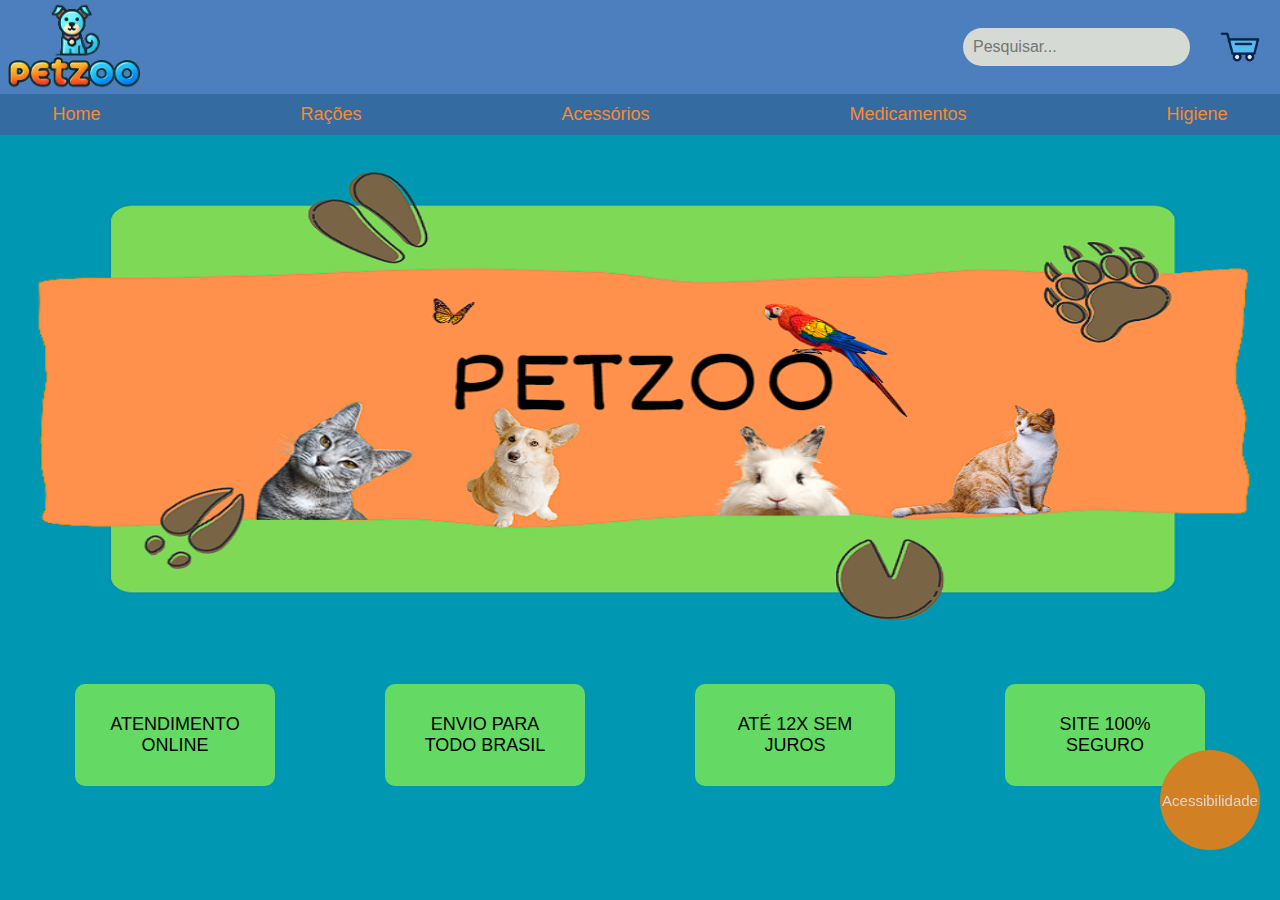
<file: Home/index.html>
<!DOCTYPE html>
<html lang="pt-br">
<head>
    <meta charset="UTF-8">
    <meta name="viewport" content="width=device-width, initial-scale=1.0">
    <title>Petzoo</title>
    <link rel="stylesheet" href="index.css">
</head>
<body>
    <button id="acessibilidade-btn" aria-label="Botão de acessibilidade">Acessibilidade</button>
    <div class="conteudo">
        <header>
            <div class="logo">
                <img src="/Home/imagens/logo transparente.png" alt="Logo Petshop">
            </div>
            <div class="pesquisar">
                <input type="text" placeholder="Pesquisar..." aria-label="Barra de pesquisa">
                <img src="/Home/imagens/carrinho.png" alt="Carrinho de Compras">
            </div>
        </header>

        <nav>
            <ul>
                <li><a href="index.html">Home</a></li>
                <li><a href="/rações/ração.html">Rações</a></li>
                <li><a href="/acessórios/acessorios.html">Acessórios</a></li>
                <li><a href="/medicamentos/medicamentos.html">Medicamentos</a></li>
                <li><a href="/higiene/higiene.html">Higiene</a></li>
            </ul>
        </nav>

        <section class="banner">
            <img src="/Home/imagens/Captura de tela 2024-10-23 204914.png" alt="Imagem de Pets">
        </section>

        <section class="caixas">
            <div class="box">ATENDIMENTO ONLINE </div>
            <div class="box">ENVIO PARA TODO BRASIL</div>
            <div class="box">ATÉ 12X SEM JUROS</div>
            <div class="box">SITE 100% SEGURO</div>
        </section>
    </div>

    <div id="acessibilidade-menu">
        <button onclick="altoContraste()">Alto Contraste</button>
        <button onclick="leitorDeTela()">Leitor de Tela</button>
        <button onclick="zoomIn()">Zoom +</button> 
        <button onclick="zoomOut()">Zoom -</button> 
    </div>
    
    <script src="script.js"></script>
</body>
</html>
</file>
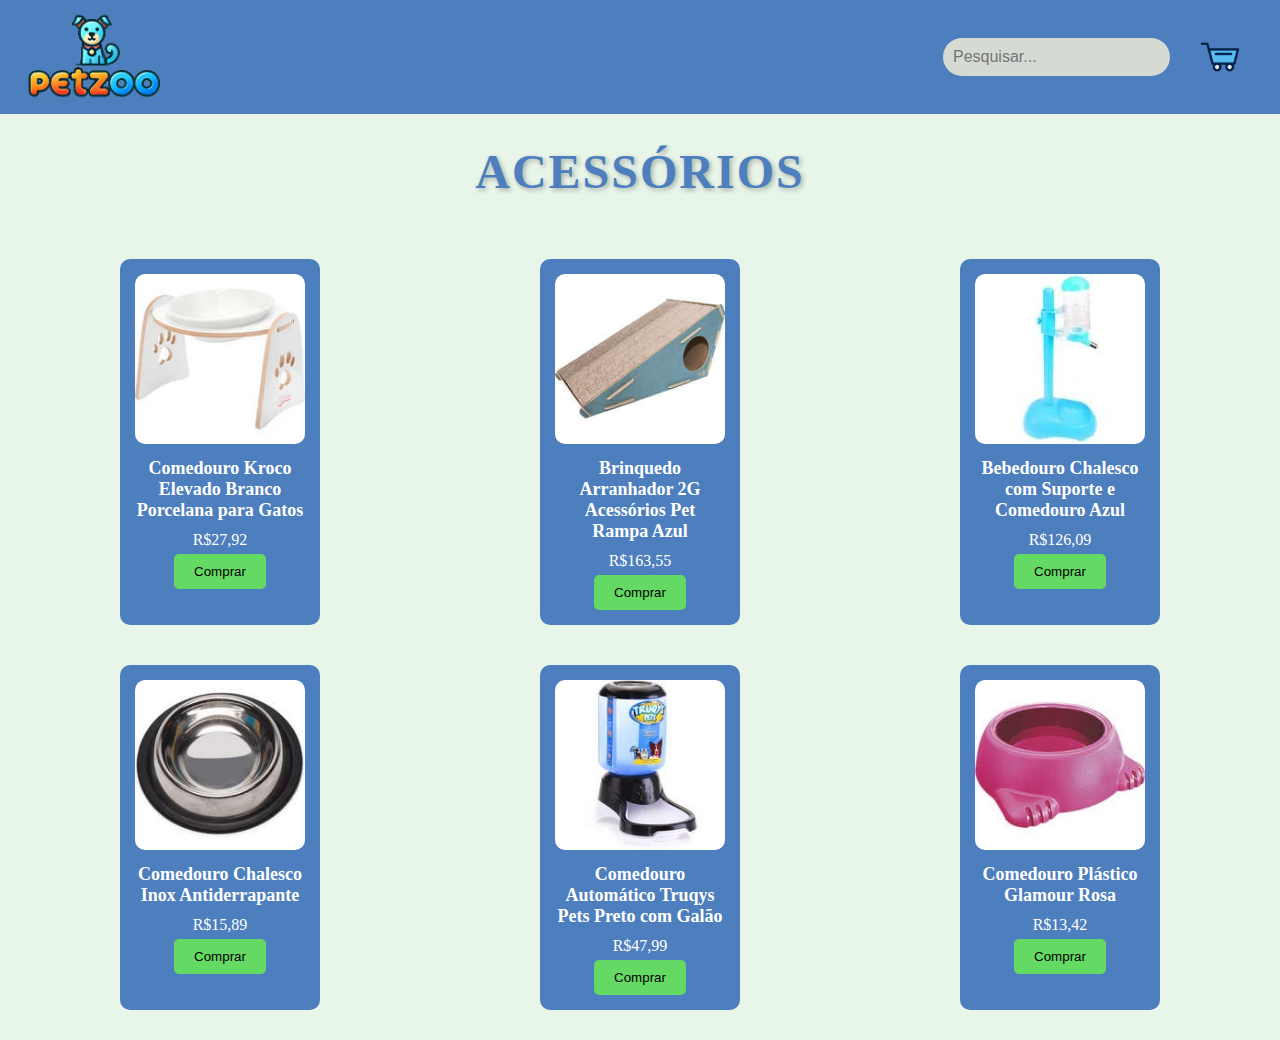
<file: acessórios/acessorios.html>
<!DOCTYPE html>
<html lang="pt-br">
<head>
    <meta charset="UTF-8">
    <meta name="viewport" content="width=device-width, initial-scale=1.0">
    <title>Petzoo</title>
    <link rel="stylesheet" href="acessorios.css">
</head>
<body>
    
    <header>
        <div class="logo">
            <img src="/acessórios/imagens/logo transparente.png" alt="Logo Petshop">
        </div>
        <div class="pesquisar">
            <input type="text" placeholder="Pesquisar...">
            <img src="/acessórios/imagens/carrinho.png" alt="Carrinho de Compras">
        </div>
    </header>
    
    <main>
        <h1>Acessórios</h1>
        <section class="produtos">
            <div class="produto">
                <img src="/acessórios/imagens/31027531261_Comedouro_Kroco_Elevado_Branco_Porcelana_para_Gatos_(1).webp" alt="Comedouro Kroco Elevado Branco Porcelana para Gatos">
                <h2>Comedouro Kroco Elevado Branco Porcelana para Gatos</h2>
                <p>R$27,92</p>
                <button>Comprar</button>
            </div>

            <div class="produto">
                <img src="/acessórios/imagens/arranhador.jpg" alt="Brinquedo Arranhador 2G Acessórios Pet Rampa Azul">
                <h2>Brinquedo Arranhador 2G Acessórios Pet Rampa Azul</h2>
                <p>R$163,55</p>
                <button>Comprar</button>
            </div>

            <div class="produto">
                <img src="/acessórios/imagens/bebedouro.webp" alt="Bebedouro Chalesco com Suporte e Comedouro Azul">
                <h2>Bebedouro Chalesco com Suporte e Comedouro Azul</h2>
                <p>R$126,09</p>
                <button>Comprar</button>
            </div>

            <div class="produto">
                <img src="/acessórios/imagens/comedouro.jpg" alt="Comedouro Chalesco Inox Antiderrapante">
                <h2>Comedouro Chalesco Inox Antiderrapante</h2>
                <p>R$15,89</p>
                <button>Comprar</button>
            </div>

            <div class="produto">
                <img src="/acessórios/imagens/Comedouro_Automático_Truqys_Pets_Preto_com_Galão_-_1_Kg_1948868_1.webp" alt="Comedouro Automático Truqys Pets Preto com Galão">
                <h2>Comedouro Automático Truqys Pets Preto com Galão</h2>
                <p>R$47,99</p>
                <button>Comprar</button>
            </div>

            <div class="produto">
                <img src="/acessórios/imagens/Comedouro_Plástico_Glamour_Rosa_2524774.webp" alt="Comedouro Plástico Glamour Rosa">
                <h2>Comedouro Plástico Glamour Rosa</h2>
                <p>R$13,42</p>
                <button>Comprar</button>
            </div>
            
        </section>
    </main>
    <script src="acessorios.js">
    </script>
</body>
</html>
</file>
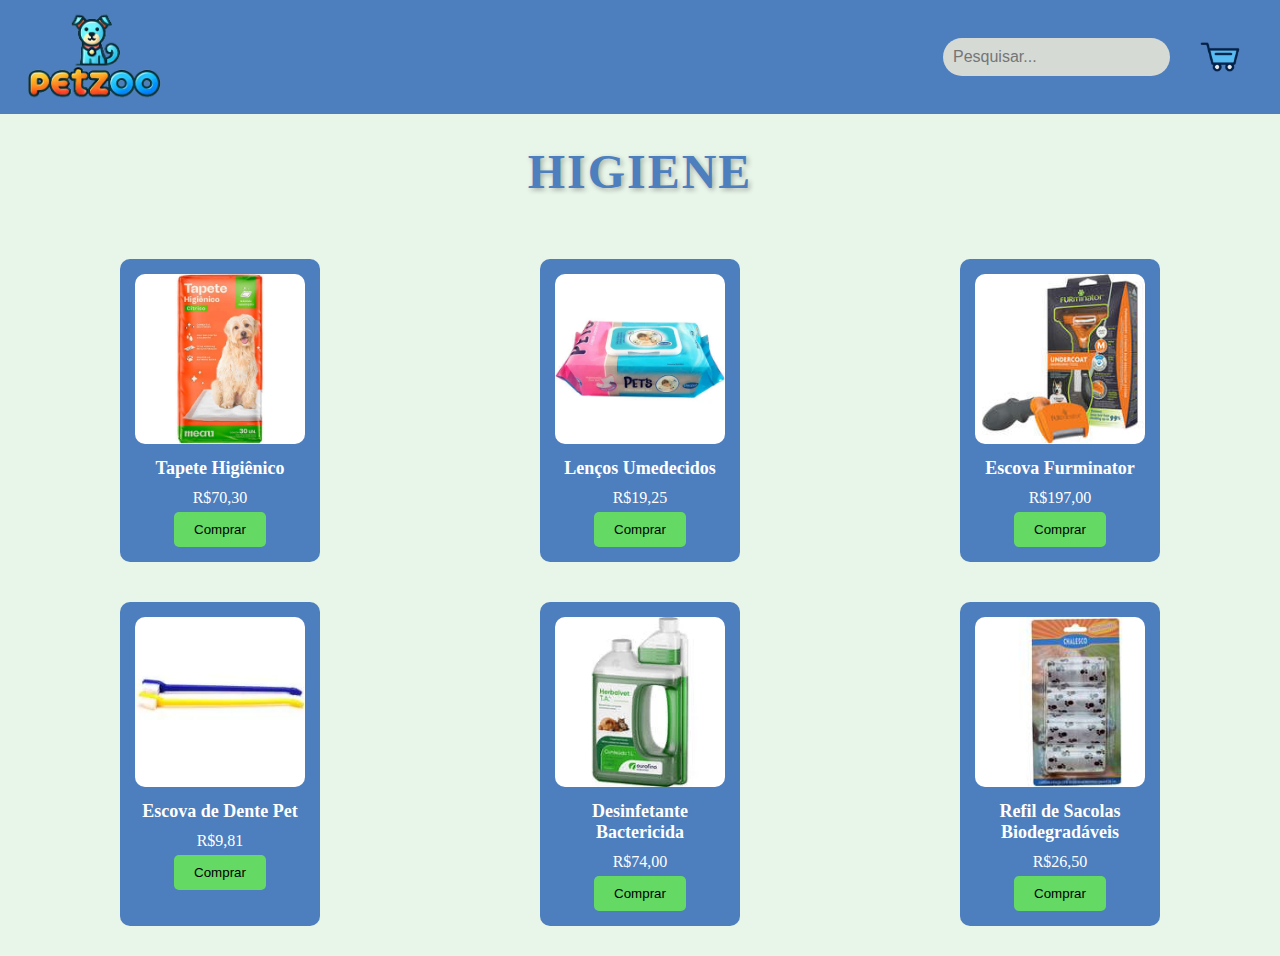
<file: higiene/higiene.html>
<!DOCTYPE html>
<html lang="pt-br">
<head>
    <meta charset="UTF-8">
    <meta name="viewport" content="width=device-width, initial-scale=1.0">
    <title>Petzoo</title>
    <link rel="stylesheet" href="higiene.css">
</head>
<body>
    
    <header>
        <div class="logo">
            <img src="/higiene/imagens/logo transparente.png" alt="Logo Petshop">
        </div>
        <div class="pesquisar">
            <input type="text" placeholder="Pesquisar...">
            <img src="/higiene/imagens/carrinho.png" alt="Carrinho de Compras">
        </div>
    </header>
    
    <main>
        <h1>Higiene</h1>
        <section class="produtos">
            <div class="produto">
                <img src="/higiene/imagens/Tapete_Higiênico_Super_Me.jpg" alt="Tapete higienico">
                <h2>Tapete Higiênico</h2>
                <p>R$70,30</p>
                <button>Comprar</button>
            </div>

            <div class="produto">
                <img src="/higiene/imagens/Lenços-Umedecidos-Chalesco---80-Toalhas.jpg" alt="Lenços Umedecidos">
                <h2>Lenços Umedecidos</h2>
                <p>R$19,25 </p>
                <button>Comprar</button>
            </div>

            <div class="produto">
                <img src="/higiene/imagens/Escova_Furminator_New_Cães_Pelo_Curto_2316473_1_M.jpg" alt="Escova Furminator">
                <h2>Escova Furminator</h2>
                <p>R$197,00</p>
                <button>Comprar</button>
            </div>

            <div class="produto">
                <img src="/higiene/imagens/escolva de dente.jpg" alt="Escova de Dente Pet">
                <h2>Escova de Dente Pet</h2>
                <p>R$9,81 </p>
                <button>Comprar</button>
            </div>

            <div class="produto">
                <img src="/higiene/imagens/Desinfetante_Bactericida_Herbalvet_T.jpg" alt="Desinfetante Bactericida">
                <h2>Desinfetante Bactericida</h2>
                <p>R$74,00 </p>
                <button>Comprar</button>
            </div>

            <div class="produto">
                <img src="/higiene/imagens/refil sacolas.jpg" alt="Refil de Sacolas Biodegradáveis">
                <h2>Refil de Sacolas Biodegradáveis</h2>
                <p>R$26,50</p>
                <button>Comprar</button>
            </div>
            
        </section>
    </main>
    <script src="higiene.js">
    </script>
</body>
</html>
</file>
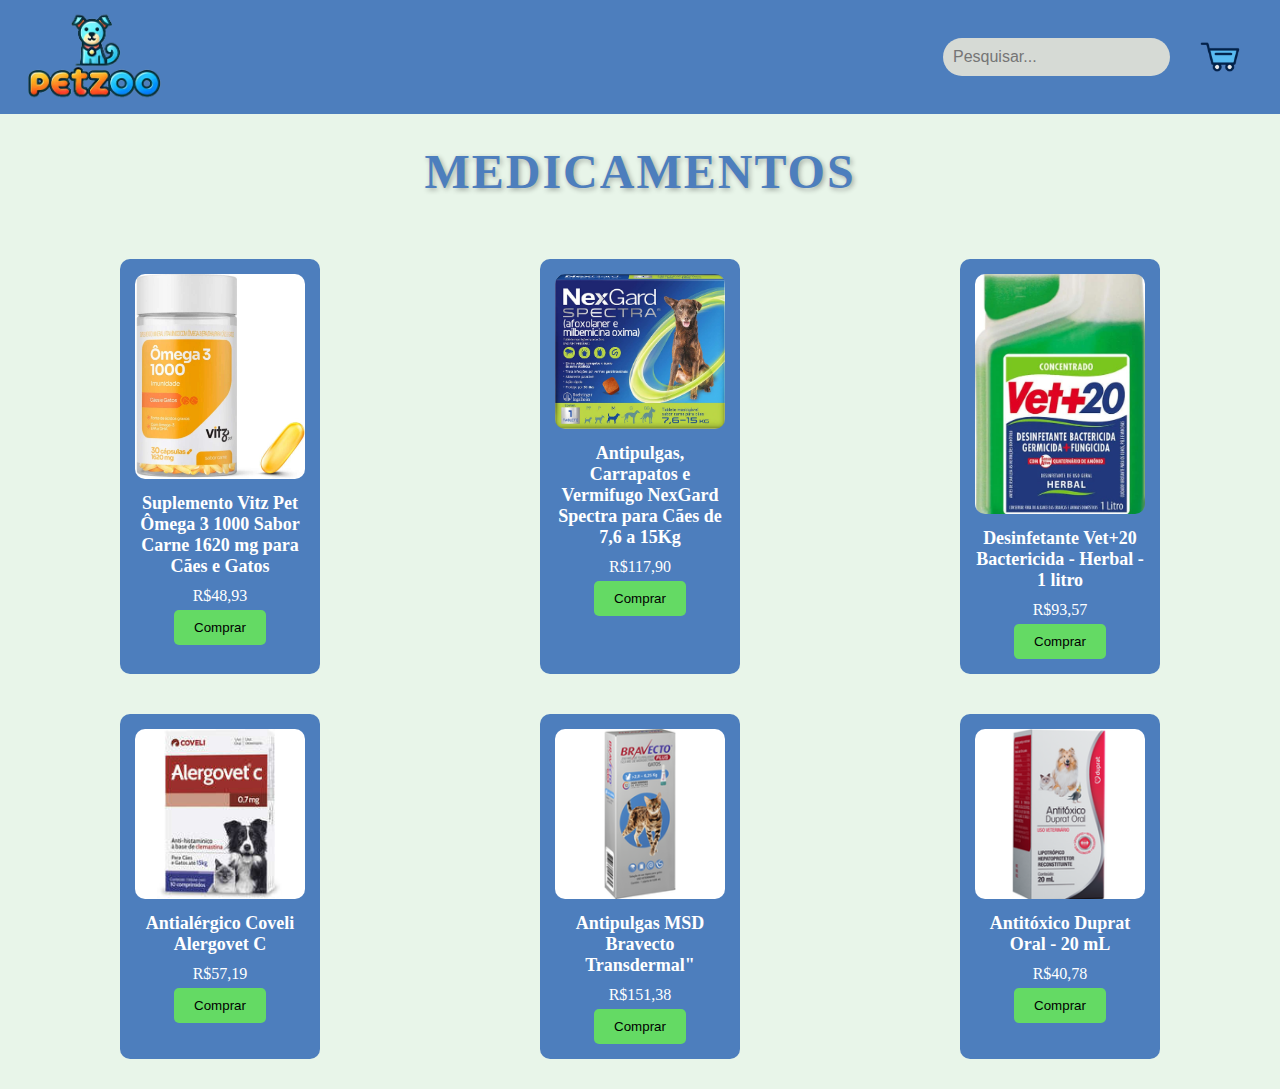
<file: medicamentos/medicamentos.html>
<!DOCTYPE html>
<html lang="pt-br">
<head>
    <meta charset="UTF-8">
    <meta name="viewport" content="width=device-width, initial-scale=1.0">
    <title>Petzoo</title>
    <link rel="stylesheet" href="medicamentos.css">
</head>
<body>
    
    <header>
        <div class="logo">
            <img src="/medicamentos/imagens/logo transparente.png" alt="Logo Petshop">
        </div>
        <div class="pesquisar">
            <input type="text" placeholder="Pesquisar...">
            <img src="/medicamentos/imagens/carrinho.png" alt="Carrinho de Compras">
        </div>
    </header>
    
    <main>
        <h1>Medicamentos</h1>
        <section class="produtos">
            <div class="produto">
                <img src="/medicamentos/imagens/medicamentos 1.jpg" alt="Suplemento Vitz Pet Ômega 3 1000 Sabor Carne 1620 mg para Cães eGatos">
                <h2>Suplemento Vitz Pet Ômega 3 1000 Sabor Carne 1620 mg para Cães e Gatos</h2>
                <p>R$48,93</p>
                <button>Comprar</button>
            </div>

            <div class="produto">
                <img src="/medicamentos/imagens/medicamentos 2.jpg" alt="Antipulgas, Carrapatos e Vermifugo NexGard Spectra para Cães de 7,6 a 15Kg">
                <h2>Antipulgas, Carrapatos e Vermifugo NexGard Spectra para Cães de 7,6 a 15Kg</h2>
                <p>R$117,90</p>
                <button>Comprar</button>
            </div>

            <div class="produto">
                <img src="/medicamentos/imagens/medicamentos 5.png" alt="Desinfetante Vet+20 Bactericida - Herbal - 1 litro">
                <h2>Desinfetante Vet+20 Bactericida - Herbal - 1 litro</h2>
                <p>R$93,57</p>
                <button>Comprar</button>
            </div>

            <div class="produto">
                <img src="/medicamentos/imagens/Antialérgico_Coveli_Alergovet_C_-_0_7mg_3103135.jpg" alt="Antialérgico Coveli Alergovet C">
                <h2>Antialérgico Coveli Alergovet C</h2>
                <p>R$57,19</p>
                <button>Comprar</button>
            </div>

            <div class="produto">
                <img src="/medicamentos/imagens/Antipulgas_MSD_Bravecto_Transdermal_Plus_para_Gatos_de_2_8_a_6_25_Kg_-_1_Pipeta_2650204-1_(3).webp" alt="Antipulgas MSD Bravecto Transdermal">
                <h2>Antipulgas MSD Bravecto Transdermal"</h2>
                <p>R$151,38</p>
                <button>Comprar</button>
            </div>

            <div class="produto">
                <img src="/medicamentos/imagens/Antitóxico_Duprat_Oral_-_20_mL_3103152.webp" alt="Antitóxico Duprat Oral - 20 mL">
                <h2>Antitóxico Duprat Oral - 20 mL</h2>
                <p>R$40,78</p>
                <button>Comprar</button>
            </div>
            
        </section>
    </main>
    <script src="medicamentos.js">
    </script>
</body>
</html>
</file>
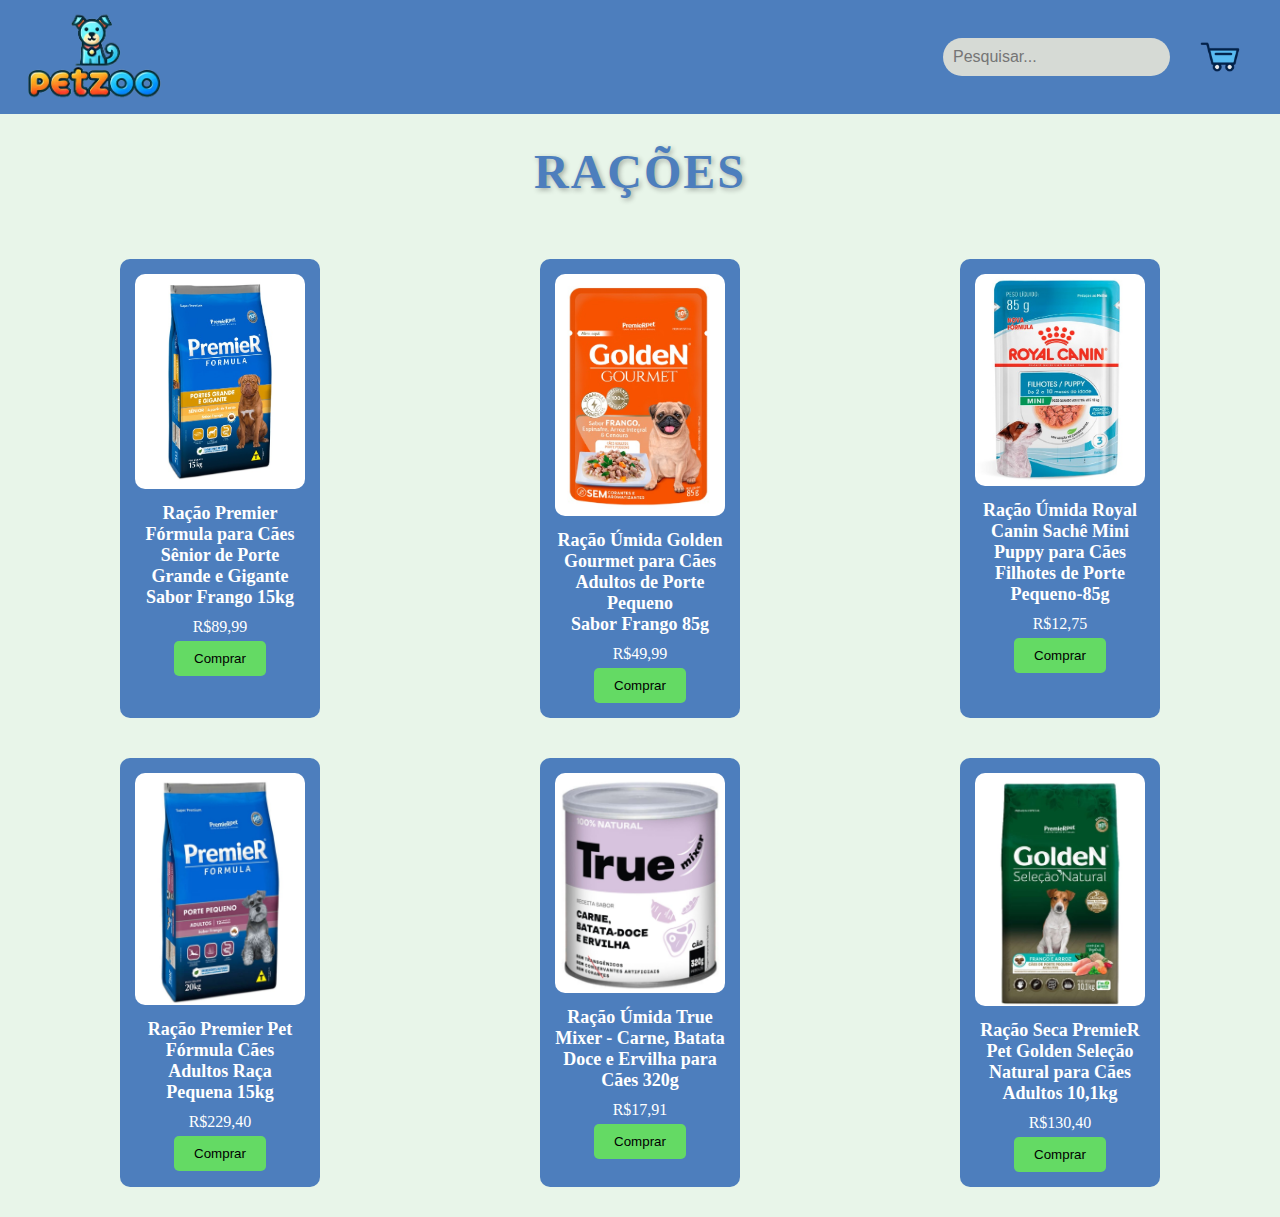
<file: rações/ração.html>
<!DOCTYPE html>
<html lang="pt-br">
<head>
    <meta charset="UTF-8">
    <meta name="viewport" content="width=device-width, initial-scale=1.0">
    <title>Petzoo</title>
    <link rel="stylesheet" href="ração.css">
</head>
<body>
    
    <header>
        <div class="logo">
            <img src="/rações/imagens/logo transparente.png" alt="Logo Petshop">
        </div>
        <div class="pesquisar">
            <input type="text" placeholder="Pesquisar...">
            <img src="/rações/imagens/carrinho.png" alt="Carrinho de Compras">
        </div>
    </header>
    
    <main>
        <h1>Rações</h1>
        <section class="produtos">
            <div class="produto">
                <img src="/rações/imagens/Ração Premier Fórmula para Cães Sênior de Porte Grande e Gigante Sabor Frango 15kg.jpg" alt="Ração Premier Fórmula para Cães Sênior de Porte Grande e Gigante Sabor Frango 15kg">
                <h2>Ração Premier Fórmula para Cães Sênior de Porte Grande e Gigante Sabor Frango 15kg</h2>
                <p>R$89,99</p>
                <button>Comprar</button>
            </div>

            <div class="produto">
                <img src="/rações/imagens/Ração Úmida Golden Gourmet para Cães Adultos de Porte Pequeno Sabor Frango 85g.jpg" alt="Ração Úmida Golden Gourmet para Cães Adultos de Porte Pequeno Sabor Frango 85g">
                <h2>Ração Úmida Golden Gourmet para Cães Adultos de Porte Pequeno Sabor Frango 85g</h2>
                <p>R$49,99</p>
                <button>Comprar</button>
            </div>

            <div class="produto">
                <img src="/rações/imagens/Ração Úmida Royal Canin Sachê Mini Puppy para Cães Filhotes de Porte Pequeno - 85 g.jpg" alt="Ração Úmida Royal Canin Sachê Mini Puppy para Cães Filhotes de Porte Pequeno - 85 g">
                <h2>Ração Úmida Royal Canin Sachê Mini Puppy para Cães Filhotes de Porte Pequeno-85g</h2>
                <p>R$12,75</p>
                <button>Comprar</button>
            </div>

            <div class="produto">
                <img src="/rações/imagens/ração 1.jpg" alt="Ração Premier Pet Fórmula Cães Adultos Raça Pequena 15kg ">
                <h2>Ração Premier Pet Fórmula Cães Adultos Raça Pequena 15kg</h2>
                <p>R$229,40 </p>
                <button>Comprar</button>
            </div>

            <div class="produto">
                <img src="/rações/imagens/ração 2.jpg" alt="Ração Úmida True Mixer - Carne, Batata Doce e Ervilha para Cães 320g ">
                <h2>Ração Úmida True Mixer - Carne, Batata Doce e Ervilha para Cães 320g</h2>
                <p>R$17,91 </p>
                <button>Comprar</button>
            </div>

            <div class="produto">
                <img src="/rações/imagens/ração 3.jpg" alt="Ração Seca PremieR Pet Golden Seleção Natural para Cães Adultos 10,1kg ">
                <h2>Ração Seca PremieR Pet Golden Seleção Natural para Cães Adultos 10,1kg</h2>
                <p>R$130,40</p>
                <button>Comprar</button>
            </div>
            
        </section>
    </main>
    <script src="ração.js">
    </script>
</body>
</html>
</file>
<file: Home/index.css>
* {
    margin: 0;
    padding: 0;
    box-sizing: border-box;
    font-family: Arial, sans-serif;
}

body {
    background-color: #0097b2;
    transform: scale(var(--zoom-level));
    transform-origin: top left;
}

header {
    display: flex;
    justify-content: space-between;
    align-items: center;
    background-color: #4d7ebd;
}

.logo img {
    width: 150px;
}

.pesquisar {
    display: flex;
    align-items: center;
}

.pesquisar input {
    padding: 10px;
    font-size: 16px;
    border: none;
    border-radius: 20px;
    margin-right: 10px;
    background-color: #d6dad5;
}

.pesquisar img {
    width: 80px;
    cursor: pointer;
}

nav {
    background-color: #346ba1;
    padding: 10px 0;
}

nav ul {
    display: flex;
    justify-content: center;
    list-style: none;
}

nav ul li {
    margin: 0 100px;
}

nav ul li a {
    color: rgb(255, 136, 39);
    text-decoration: none;
    font-size: 18px;
}

.banner img {
    width: 100%;
    height: auto;
    max-height: 525px;
}

.caixas {
    display: flex;
    justify-content: space-around;
    padding: 20px;
}

.caixas .box {
    background-color: #64da64;
    color: rgb(0, 0, 0);
    font-size: 18px;
    padding: 30px;
    width: 200px;
    text-align: center;
    border-radius: 10px;
}

#acessibilidade-btn {
    position: fixed;
    bottom: 50px;
    right: 20px;
    padding: 10px;
    width: 100px;
    height: 100px;
    background-color: #d18023;
    color: rgb(223, 212, 212);
    border: none;
    border-radius: 100%;
    cursor: pointer;
    font-size: 15px;
    display: flex;
    align-items: center;
    justify-content: center;
    transform: scale(calc(1 / var(--zoom-level)));
    z-index: 1000;
}

#acessibilidade-menu {
    position: fixed;
    bottom: 155px;
    right: 13px;
    background-color: #fff;
    border: 1px solid #ccc;
    border-radius: 5px;
    padding: 10px;
    display: none;
    flex-direction: column;
    gap: 10px;
    z-index: 999;
    transform: scale(calc(1 / var(--zoom-level)));
}

#acessibilidade-menu button {
    background-color: #4d7ebd;
    color: rgb(255, 255, 255);
    padding: 5px;
    border: none;
    border-radius: 5px;
    cursor: pointer;
}

.alto-contraste {
    background-color: #000;
    color: #fff;
}

.alto-contraste header,
.alto-contraste nav,
.alto-contraste .caixas .box {
    background-color: #000;
    color: #fff;
}

.alto-contraste .pesquisar input {
    background-color: #333;
    color: #fff;
}

.alto-contraste nav ul li a {
    color: #ff0;
}
.alto-contraste img { filter: brightness(0.3); 
}
</file>
<file: acessórios/acessorios.css>
* {
    margin: 0;
    padding: 0;
    box-sizing: border-box;
}

body {
    background-color: #E8F5E9 
} 

main { 
    background-color: #E8F5E9;
}

header {
    width: 100%;
    display: flex;
    justify-content: space-between;
    align-items: center;
    padding: 10px 20px; 
    background-color: #4d7ebd;
}

.logo img {
    width: 150px;
}

h1 {
    font-size: 3em;
    font-weight: bold; 
    color: #4d7ebd;
    text-align: center;
    padding: 30px 0;
    font-family: 'Playfair Display', serif;
    text-transform: uppercase;
    letter-spacing: 2px;
    text-shadow: 2px 2px 5px rgba(0, 0, 0, 0.3); 
}


.pesquisar {
    display: flex;
    align-items: center;
}

.pesquisar input {
    padding: 10px;
    font-size: 16px;
    border: none;
    border-radius: 20px;
    margin-right: 10px;
    background-color: #d6dad5;
}

.pesquisar img {
    width: 80px;
    cursor: pointer;
}
.produtos {
    display: grid;
    grid-template-columns: repeat(3, 1fr);
    gap: 20px;
    padding: 20px;
    justify-items: center;
    }

.produto {
    background-color: #4d7ebd;
    border-radius: 10px;
    padding: 15px;
    width: 200px;
    margin: 10px;
    text-align: center;
    color: #fff;
}

.produto img {
    width: 100%;
    border-radius: 10px;
}

.produto h2 {
    font-size: 18px;
    margin: 10px 0;
}

.produto p {
    font-size: 16px;
    margin: 5px 0;
}

.produto button {
    background-color: #64da64;
    color: #000;
    border: none;
    padding: 10px 20px;
    border-radius: 5px;
    cursor: pointer;
}

.produto button:hover {
    background-color: #46b346;
}
</file>
<file: higiene/higiene.css>
* {
    margin: 0;
    padding: 0;
    box-sizing: border-box;
}

body {
    background-color: #E8F5E9 
} 

main { 
    background-color: #E8F5E9;
}

header {
    width: 100%;
    display: flex;
    justify-content: space-between;
    align-items: center;
    padding: 10px 20px; 
    background-color: #4d7ebd;
}

.logo img {
    width: 150px;
}

h1 {
    font-size: 3em;
    font-weight: bold; 
    color: #4d7ebd;
    text-align: center;
    padding: 30px 0;
    font-family: 'Playfair Display', serif;
    text-transform: uppercase;
    letter-spacing: 2px;
    text-shadow: 2px 2px 5px rgba(0, 0, 0, 0.3); 
}


.pesquisar {
    display: flex;
    align-items: center;
}

.pesquisar input {
    padding: 10px;
    font-size: 16px;
    border: none;
    border-radius: 20px;
    margin-right: 10px;
    background-color: #d6dad5;
}

.pesquisar img {
    width: 80px;
    cursor: pointer;
}
.produtos {
    display: grid;
    grid-template-columns: repeat(3, 1fr);
    gap: 20px;
    padding: 20px;
    justify-items: center;
    }

.produto {
    background-color: #4d7ebd;
    border-radius: 10px;
    padding: 15px;
    width: 200px;
    margin: 10px;
    text-align: center;
    color: #fff;
}

.produto img {
    width: 100%;
    border-radius: 10px;
}

.produto h2 {
    font-size: 18px;
    margin: 10px 0;
}

.produto p {
    font-size: 16px;
    margin: 5px 0;
}

.produto button {
    background-color: #64da64;
    color: #000;
    border: none;
    padding: 10px 20px;
    border-radius: 5px;
    cursor: pointer;
}

.produto button:hover {
    background-color: #46b346;
}
</file>
<file: medicamentos/medicamentos.css>
* {
    margin: 0;
    padding: 0;
    box-sizing: border-box;
}

body {
    background-color: #E8F5E9 
} 

main { 
    background-color: #E8F5E9;
}

header {
    width: 100%;
    display: flex;
    justify-content: space-between;
    align-items: center;
    padding: 10px 20px; 
    background-color: #4d7ebd;
}

.logo img {
    width: 150px;
}

h1 {
    font-size: 3em;
    font-weight: bold; 
    color: #4d7ebd;
    text-align: center;
    padding: 30px 0;
    font-family: 'Playfair Display', serif;
    text-transform: uppercase;
    letter-spacing: 2px;
    text-shadow: 2px 2px 5px rgba(0, 0, 0, 0.3); 
}


.pesquisar {
    display: flex;
    align-items: center;
}

.pesquisar input {
    padding: 10px;
    font-size: 16px;
    border: none;
    border-radius: 20px;
    margin-right: 10px;
    background-color: #d6dad5;
}

.pesquisar img {
    width: 80px;
    cursor: pointer;
}
.produtos {
    display: grid;
    grid-template-columns: repeat(3, 1fr); 
    gap: 20px; 
    padding: 20px;
    justify-items: center;
    }

.produto {
    background-color: #4d7ebd;
    border-radius: 10px;
    padding: 15px;
    width: 200px;
    margin: 10px;
    text-align: center;
    color: #fff;
}

.produto img {
    width: 100%;
    border-radius: 10px;
}

.produto h2 {
    font-size: 18px;
    margin: 10px 0;
}

.produto p {
    font-size: 16px;
    margin: 5px 0;
}

.produto button {
    background-color: #64da64;
    color: #000;
    border: none;
    padding: 10px 20px;
    border-radius: 5px;
    cursor: pointer;
}

.produto button:hover {
    background-color: #46b346;
}
</file>
<file: rações/ração.css>
* {
    margin: 0;
    padding: 0;
    box-sizing: border-box;
}

body {
    background-color: #E8F5E9 
} 

main { 
    background-color: #E8F5E9;
}

header {
    width: 100%;
    display: flex;
    justify-content: space-between;
    align-items: center;
    padding: 10px 20px; 
    background-color: #4d7ebd;
}

.logo img {
    width: 150px;
}

h1 {
    font-size: 3em;
    font-weight: bold; 
    color: #4d7ebd;
    text-align: center;
    padding: 30px 0;
    font-family: 'Playfair Display', serif;
    text-transform: uppercase;
    letter-spacing: 2px;
    text-shadow: 2px 2px 5px rgba(0, 0, 0, 0.3); 
}


.pesquisar {
    display: flex;
    align-items: center;
}

.pesquisar input {
    padding: 10px;
    font-size: 16px;
    border: none;
    border-radius: 20px;
    margin-right: 10px;
    background-color: #d6dad5;
}

.pesquisar img {
    width: 80px;
    cursor: pointer;
}
.produtos {
    display: grid;
    grid-template-columns: repeat(3, 1fr); 
    gap: 20px;
    padding: 20px;
    justify-items: center; 
    }

.produto {
    background-color: #4d7ebd;
    border-radius: 10px;
    padding: 15px;
    width: 200px;
    margin: 10px;
    text-align: center;
    color: #fff;
}

.produto img {
    width: 100%;
    border-radius: 10px;
}

.produto h2 {
    font-size: 18px;
    margin: 10px 0;
}

.produto p {
    font-size: 16px;
    margin: 5px 0;
}

.produto button {
    background-color: #64da64;
    color: #000;
    border: none;
    padding: 10px 20px;
    border-radius: 5px;
    cursor: pointer;
}

.produto button:hover {
    background-color: #46b346;
}
</file>
